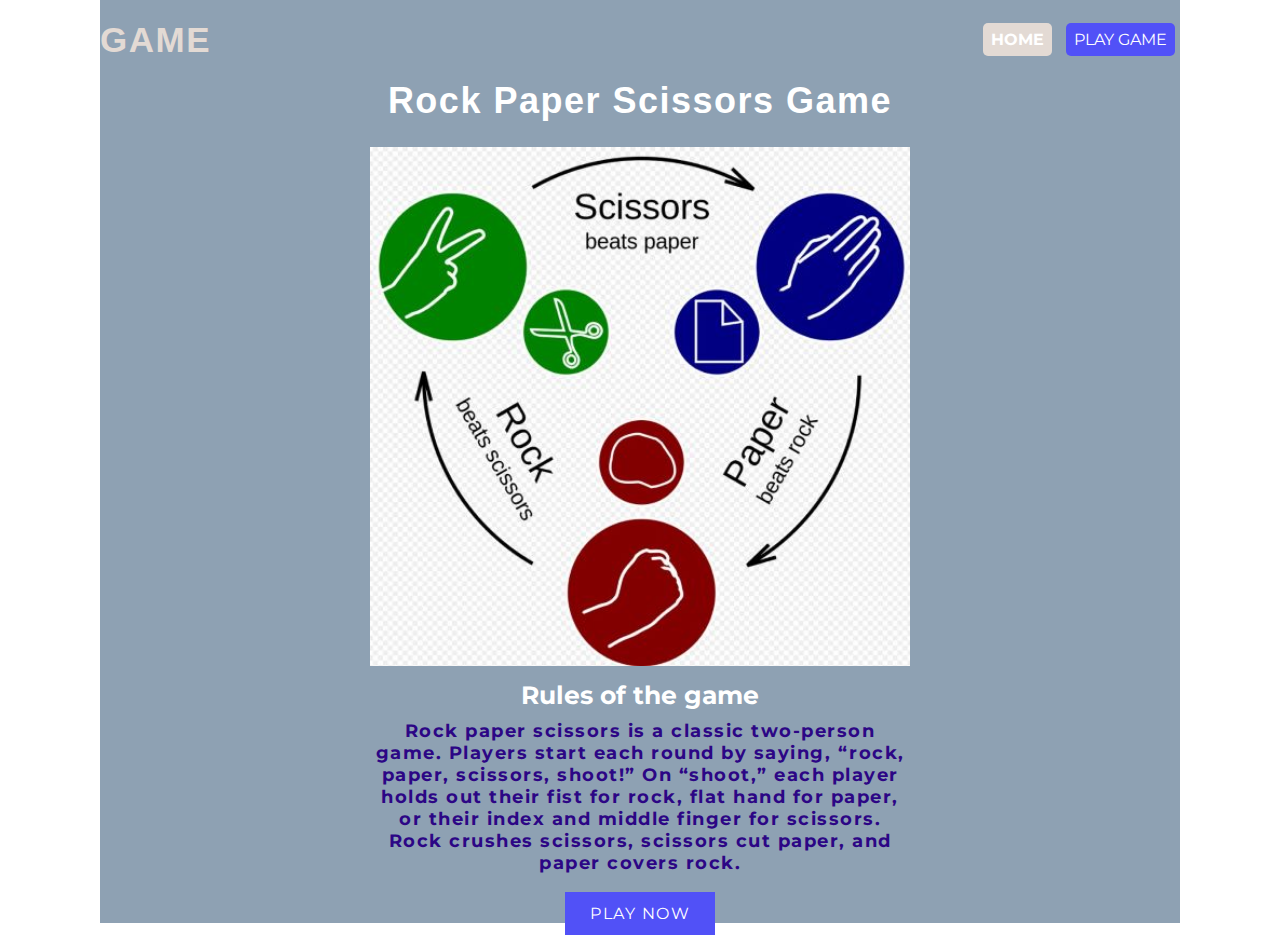
<file: index.html>
<!DOCTYPE html>
<html lang="en">
<head>
  <meta charset="UTF-8">
  <meta name="viewport" content="width=device-width, initial-scale=1.0">

   <!-- search engines meta tags make website accessible -->
   <meta
   name="description" content="rock paper Scissors game ,rock game, paper game, Scissors game">
 <meta name="keywords"
 content="rock paper Scissors game. online game rock paper Scissors game , two player rock paper Scissors game">
  <title>Rock Paper Scissors</title>
     <!-- css style sheet -->
  <link rel="stylesheet" href="assets/css/styles.css">
</head>
<body>
  <!-- div container so the page doesn't screcth -->
  <div class="container">
      <section >
        <!-- Navigation links -->
      <nav>
      <h1>GAME</h1>
      <ul>
        <li><a href="index.html" class="active">HOME</a></li>
        <li><a href="game.html">PLAY GAME</a></li>
      </ul>
    </nav>

    <div class="game-rules">
      <h1>Rock Paper Scissors Game</h1>
      <div class="image">
        <img src="assets/images/rps.jpg" alt="">
      </div>
      <h2>Rules of the game</h2>
      <p>Rock paper scissors is a classic two-person game. Players start each round by saying, “rock, paper, scissors, shoot!” On “shoot,” each player holds out their fist for rock, flat hand for paper, or their index and middle finger for scissors. Rock crushes scissors, scissors cut paper, and paper covers rock.
      </p>
      <a href="game.html" class="btn">PLAY NOW</a>
    </div>
</section>
</div>
    <!-- javescript -->
  <script src="assets/js/scripts.js"></script>
</body>
</html>
</file>
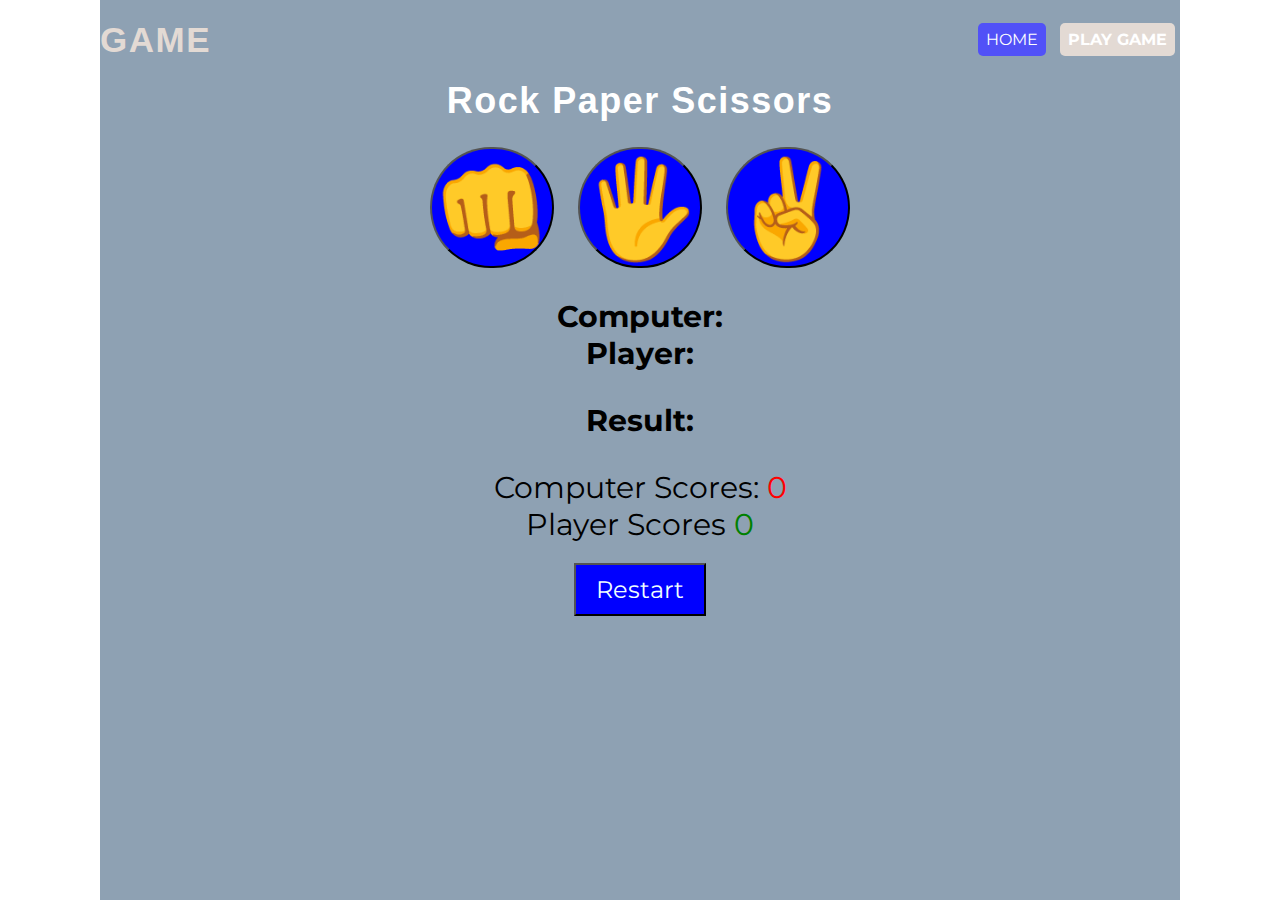
<file: game.html>
<!DOCTYPE html>
<html lang="en">
  <head>
    <meta charset="UTF-8">
    <meta name="viewport" content="width=device-width, initial-scale=1.0">

    <!-- search engines meta tags make website accessible -->
    <meta
      name="description"
      content="rock paper Scissors game ,rock game, paper game, Scissors game "
    >
    <meta
      name="keywords"
      content="rock paper Scissors game. online game rock paper Scissors game , two player rock paper Scissors game "
    >
    <title>Rock Paper Scissors</title>
    <!-- css style sheet -->
    <link rel="stylesheet" href="assets/css/styles.css">
  </head>
  <body>
    <!-- div container so the page doesn't screcth -->
    <div class="container">
      <section>
        <nav>
          <h1>GAME</h1>
          <ul>
            <li><a href="index.html">HOME</a></li>
            <li><a href="game.html" class="active">PLAY GAME</a></li>
          </ul>
        </nav>
        <!-- game choices option -->
        <div class="game-place">
          <h1>Rock Paper Scissors</h1>
          <div class="choices">
            <button id="rock" >👊</button>
            <button id="paper">🖐️</button>
            <button id="scissors">✌️</button>
          </div>
          <div id="computerDisplay">
            <h2>Computer: <span id="computer-choice"></span></h2>
          </div>
    
          <div id="playerDisplay">
            <h2>Player: <span id="user-choice"></span></h2>
          </div>
    
          <div id="resultDisplay">
            <h2>Result: <span id="result"></span></h2>
          </div>
        
          <div class="Scores">
          Computer Scores: <span id="computerScores">0</span>
          </div>
          <div class="Scores">
            Player Scores <span id="playerScores">0</span>
            </div>
          
     
            <button id="reset-btn" onclick="window.location.reload()" >Restart</button>
          </div>
      </section>
    </div>
    <!-- javescript -->
    <script src="assets/js/scripts.js"></script>
  </body>
</html>
</file>
<file: assets/css/styles.css>
/* Larger devices */

/* google fonts */
@import url("https://fonts.googleapis.com/css2?family=Kanit:ital,wght@0,100;0,200;0,300;0,400;0,500;0,600;0,700;0,800;0,900;1,100;1,200;1,300;1,400;1,500;1,600;1,700;1,800;1,900&family=Montserrat:ital,wght@0,100..900;1,100..900&family=Open+Sans:ital,wght@0,300..800;1,300..800&display=swap");

/* * to remove all the browser default setting */
* {
  padding: 0;
  margin: 0;
  box-sizing: border-box;
  list-style-type: none;
  text-decoration: none;
  font-family: "Montserrat", sans-serif;
}


body{
  display: flex;
  flex-direction: column;
  align-items: center;
  
}
h1 {
  font-size: 36px;
  color: #fff;
  letter-spacing: 1.5px;
  font-weight: 700;
  margin-bottom: 25px;
  font-family: sans-serif;
  }




/* Start of Home landing page */

/* stop page from scretching */
.container{
  /* width: 85%;
  margin: auto; */
  max-width: 1080px;
  width:100%;
  margin: 0 auto;
}

section{
 min-height: 100vh;
 background-color: rgb(142, 161, 179);
}

/* navigation  */
nav{
  height: 80px;
}
nav h1{
  float: left;
  line-height: 80px;
  font-size: 35px;
  color:#e3dad4;
  display: inline;
  font-weight: 700;

}
nav ul{
  float: right;
  line-height: 80px;
}
nav ul li{
  display: inline-block;
  padding:0 5px;
}

nav ul li a{
  color:#fff;
  background-color:rgb(81, 81, 247);
  border-radius: 5px;
  padding: 7px 8px;
  transition: background-color 0.5s ease;
  }
/* Added hover effect when user hover the menu links to change colors */
  nav ul li a:hover{
    background-color: #eb7620;
  }

  nav ul li .active{
    background-color: #e3dad4;
    font-weight: 700;
  
    }
  
 
 .game-rules, .game-place{
    width: 50%;
    margin: auto;
    text-align: center;
  }



    .game-rules h2{
      margin: 10px 20px;
      font-size: 25px;
      color: #fff;
    }

    .game-rules p{
      font-size: 18px;
      color: #2c0685;;
      letter-spacing: 1.5px;
      font-weight: 700;
      margin-bottom: 30px;
      }
    
      .game-rules .btn{
        color: #fff;
        padding: 12px 25px;
        letter-spacing: 1.5px;
        background-color: rgb(81, 81, 247);
        width:50%;
         margin:auto;
        text-align: center;
      }
    
      .game-rules .btn:hover{
        background-color: #eb7620;
      }
    
/*  End of Home landing page */

/*  game page start here */
.choices {
  margin-bottom: 30px;
}

.choices button{
  font-size: 6rem;
  margin: 0 10px;
  border-radius: 200px;
  background-color: blue;
  cursor: pointer;
  transition: background-color 0.5s ease;
}

/* hover effect to show user which button they are to select */
.choices button:hover {
  background-color: rgb(107, 120, 120);
}

#computerDisplay,
#playerDisplay,
#resultDisplay {
  font-size: 20px;
}

#resultDisplay {
  margin: 30px 0;
}

.Scores{
  font-size: 30px;
}

/* change  the result outcome message colors */
.winText, #playerScores{
  color: green;
  }

  .loseText, #computerScores {
    color: red;
  }

  #reset-btn{
    padding: 10px 20px;
    margin: 20px 20px;
    cursor: pointer;
    transition: background-color 0.5s ease;
    background-color: blue;
    color: azure;
    font-size: 1.5rem;
  }
/* added hover affect to change color once user hover on restart button */
  #reset-btn:hover{
    background-color: rgb(107, 120, 120);
  }
  
/*  End of game  page */

/* Small devices (portrait tablets and large phones, 600px and up) */
@media only screen and (max-width: 600px) {

  img{
    width: 150%;
    height: 150%;
    padding-right: 50px;
    margin: auto;
  }

  .choices button{
    font-size: 3rem;
    margin: 0 5px;
  }


  .game-rules h2{
    margin: 10px;
  }
  
}
@media only screen and (min-width: 600px) {
  img{
    width: 100%;
   
  }


}
</file>
